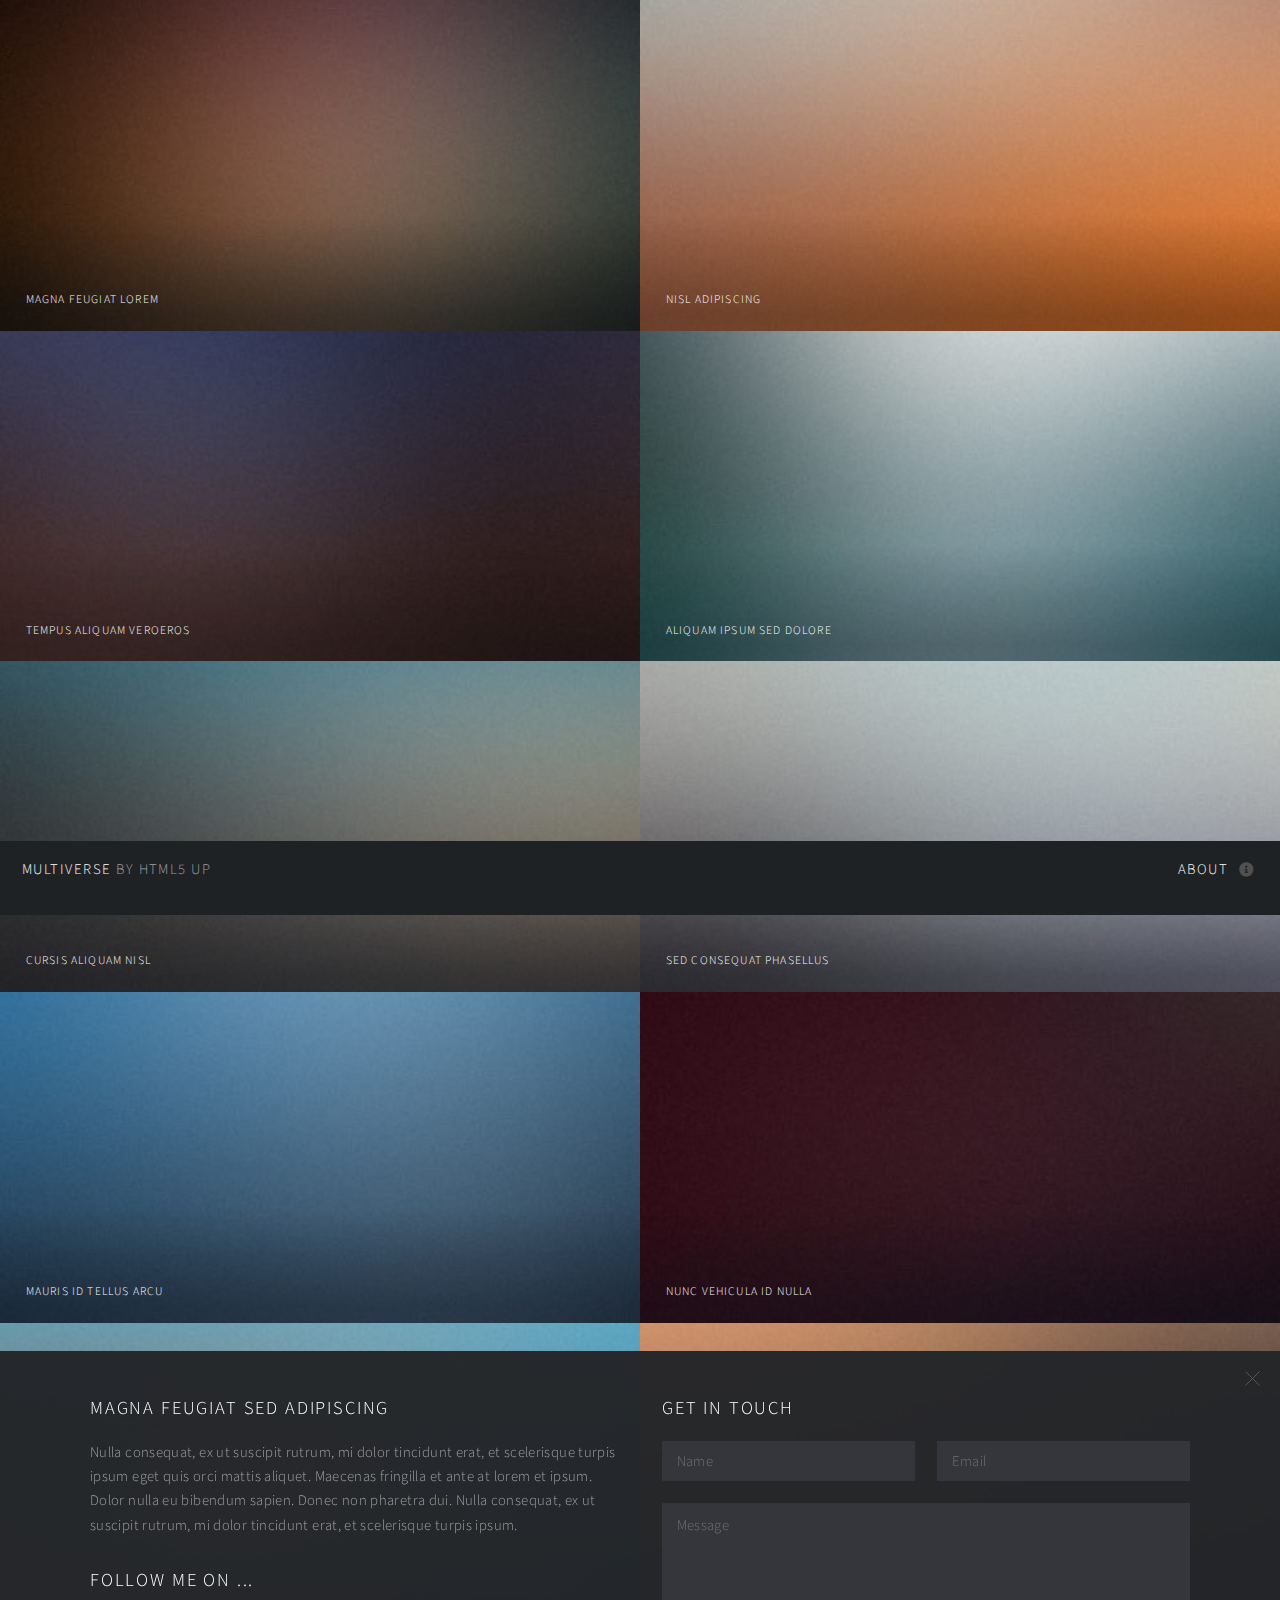
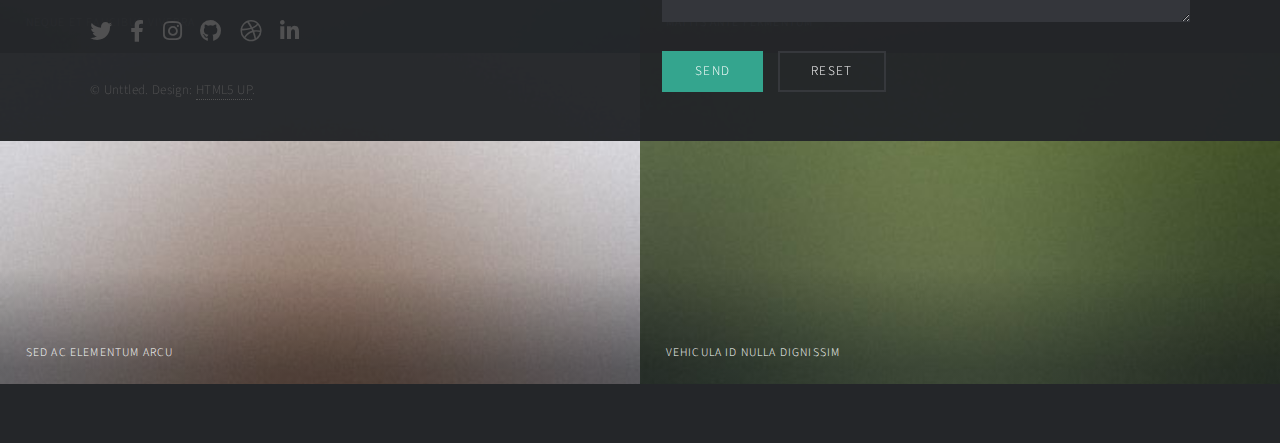
<file: multiverse/index.html>
<!DOCTYPE HTML>
<!--
	Multiverse by HTML5 UP
	html5up.net | @ajlkn
	Free for personal and commercial use under the CCA 3.0 license (html5up.net/license)
-->
<html>
	<head>
		<title>Multiverse by HTML5 UP</title>
		<meta charset="utf-8" />
		<meta name="viewport" content="width=device-width, initial-scale=1, user-scalable=no" />
		<link rel="stylesheet" href="assets/css/main.css" />
		<noscript><link rel="stylesheet" href="assets/css/noscript.css" /></noscript>
	</head>
	<body class="is-preload">

		<!-- Wrapper -->
			<div id="wrapper">

				<!-- Header -->
					<header id="header">
						<h1><a href="index.html"><strong>Multiverse</strong> by HTML5 UP</a></h1>
						<nav>
							<ul>
								<li><a href="#footer" class="icon solid fa-info-circle">About</a></li>
							</ul>
						</nav>
					</header>

				<!-- Main -->
					<div id="main">
						<article class="thumb">
							<a href="images/fulls/01.jpg" class="image"><img src="images/thumbs/01.jpg" alt="" /></a>
							<h2>Magna feugiat lorem</h2>
							<p>Nunc blandit nisi ligula magna sodales lectus elementum non. Integer id venenatis velit.</p>
						</article>
						<article class="thumb">
							<a href="images/fulls/02.jpg" class="image"><img src="images/thumbs/02.jpg" alt="" /></a>
							<h2>Nisl adipiscing</h2>
							<p>Nunc blandit nisi ligula magna sodales lectus elementum non. Integer id venenatis velit.</p>
						</article>
						<article class="thumb">
							<a href="images/fulls/03.jpg" class="image"><img src="images/thumbs/03.jpg" alt="" /></a>
							<h2>Tempus aliquam veroeros</h2>
							<p>Nunc blandit nisi ligula magna sodales lectus elementum non. Integer id venenatis velit.</p>
						</article>
						<article class="thumb">
							<a href="images/fulls/04.jpg" class="image"><img src="images/thumbs/04.jpg" alt="" /></a>
							<h2>Aliquam ipsum sed dolore</h2>
							<p>Nunc blandit nisi ligula magna sodales lectus elementum non. Integer id venenatis velit.</p>
						</article>
						<article class="thumb">
							<a href="images/fulls/05.jpg" class="image"><img src="images/thumbs/05.jpg" alt="" /></a>
							<h2>Cursis aliquam nisl</h2>
							<p>Nunc blandit nisi ligula magna sodales lectus elementum non. Integer id venenatis velit.</p>
						</article>
						<article class="thumb">
							<a href="images/fulls/06.jpg" class="image"><img src="images/thumbs/06.jpg" alt="" /></a>
							<h2>Sed consequat phasellus</h2>
							<p>Nunc blandit nisi ligula magna sodales lectus elementum non. Integer id venenatis velit.</p>
						</article>
						<article class="thumb">
							<a href="images/fulls/07.jpg" class="image"><img src="images/thumbs/07.jpg" alt="" /></a>
							<h2>Mauris id tellus arcu</h2>
							<p>Nunc blandit nisi ligula magna sodales lectus elementum non. Integer id venenatis velit.</p>
						</article>
						<article class="thumb">
							<a href="images/fulls/08.jpg" class="image"><img src="images/thumbs/08.jpg" alt="" /></a>
							<h2>Nunc vehicula id nulla</h2>
							<p>Nunc blandit nisi ligula magna sodales lectus elementum non. Integer id venenatis velit.</p>
						</article>
						<article class="thumb">
							<a href="images/fulls/09.jpg" class="image"><img src="images/thumbs/09.jpg" alt="" /></a>
							<h2>Neque et faucibus viverra</h2>
							<p>Nunc blandit nisi ligula magna sodales lectus elementum non. Integer id venenatis velit.</p>
						</article>
						<article class="thumb">
							<a href="images/fulls/10.jpg" class="image"><img src="images/thumbs/10.jpg" alt="" /></a>
							<h2>Mattis ante fermentum</h2>
							<p>Nunc blandit nisi ligula magna sodales lectus elementum non. Integer id venenatis velit.</p>
						</article>
						<article class="thumb">
							<a href="images/fulls/11.jpg" class="image"><img src="images/thumbs/11.jpg" alt="" /></a>
							<h2>Sed ac elementum arcu</h2>
							<p>Nunc blandit nisi ligula magna sodales lectus elementum non. Integer id venenatis velit.</p>
						</article>
						<article class="thumb">
							<a href="images/fulls/12.jpg" class="image"><img src="images/thumbs/12.jpg" alt="" /></a>
							<h2>Vehicula id nulla dignissim</h2>
							<p>Nunc blandit nisi ligula magna sodales lectus elementum non. Integer id venenatis velit.</p>
						</article>
					</div>

				<!-- Footer -->
					<footer id="footer" class="panel">
						<div class="inner split">
							<div>
								<section>
									<h2>Magna feugiat sed adipiscing</h2>
									<p>Nulla consequat, ex ut suscipit rutrum, mi dolor tincidunt erat, et scelerisque turpis ipsum eget quis orci mattis aliquet. Maecenas fringilla et ante at lorem et ipsum. Dolor nulla eu bibendum sapien. Donec non pharetra dui. Nulla consequat, ex ut suscipit rutrum, mi dolor tincidunt erat, et scelerisque turpis ipsum.</p>
								</section>
								<section>
									<h2>Follow me on ...</h2>
									<ul class="icons">
										<li><a href="#" class="icon brands fa-twitter"><span class="label">Twitter</span></a></li>
										<li><a href="#" class="icon brands fa-facebook-f"><span class="label">Facebook</span></a></li>
										<li><a href="#" class="icon brands fa-instagram"><span class="label">Instagram</span></a></li>
										<li><a href="#" class="icon brands fa-github"><span class="label">GitHub</span></a></li>
										<li><a href="#" class="icon brands fa-dribbble"><span class="label">Dribbble</span></a></li>
										<li><a href="#" class="icon brands fa-linkedin-in"><span class="label">LinkedIn</span></a></li>
									</ul>
								</section>
								<p class="copyright">
									&copy; Unttled. Design: <a href="http://html5up.net">HTML5 UP</a>.
								</p>
							</div>
							<div>
								<section>
									<h2>Get in touch</h2>
									<form method="post" action="#">
										<div class="fields">
											<div class="field half">
												<input type="text" name="name" id="name" placeholder="Name" />
											</div>
											<div class="field half">
												<input type="text" name="email" id="email" placeholder="Email" />
											</div>
											<div class="field">
												<textarea name="message" id="message" rows="4" placeholder="Message"></textarea>
											</div>
										</div>
										<ul class="actions">
											<li><input type="submit" value="Send" class="primary" /></li>
											<li><input type="reset" value="Reset" /></li>
										</ul>
									</form>
								</section>
							</div>
						</div>
					</footer>

			</div>

		<!-- Scripts -->
			<script src="assets/js/jquery.min.js"></script>
			<script src="assets/js/jquery.poptrox.min.js"></script>
			<script src="assets/js/browser.min.js"></script>
			<script src="assets/js/breakpoints.min.js"></script>
			<script src="assets/js/util.js"></script>
			<script src="assets/js/main.js"></script>

	</body>
</html>
</file>
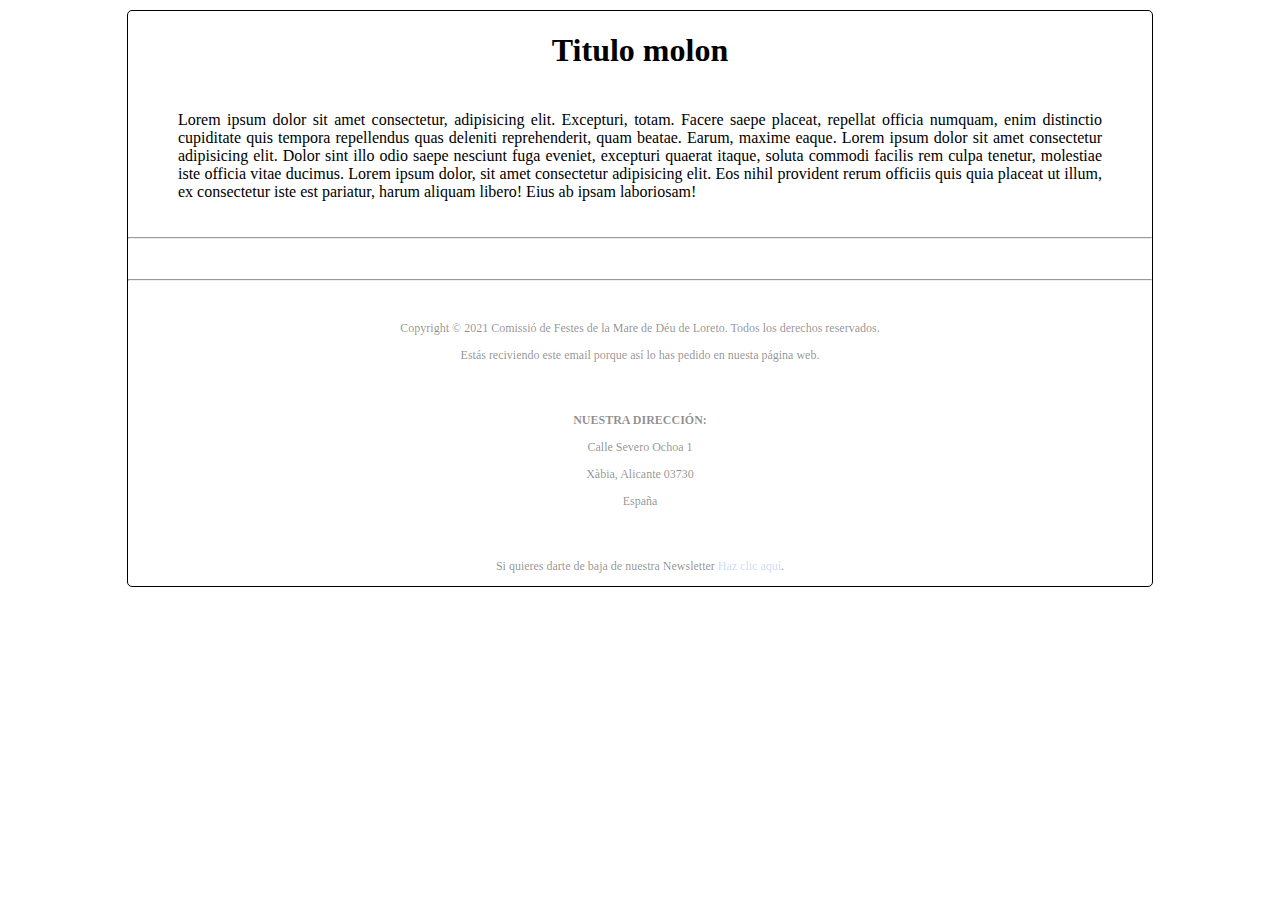
<file: template-email/welcome.html>
<!DOCTYPE html>
<html lang="en">
<head>
    <meta charset="UTF-8">
    <meta http-equiv="X-UA-Compatible" content="IE=edge">
    <meta name="viewport" content="width=device-width, initial-scale=1.0">

    <title>Document</title>

    <link rel="stylesheet" href="https://pro.fontawesome.com/releases/v5.10.0/css/all.css" integrity="sha384-AYmEC3Yw5cVb3ZcuHtOA93w35dYTsvhLPVnYs9eStHfGJvOvKxVfELGroGkvsg+p" crossorigin="anonymous"/>

    <style>
        body {
            border: 1px solid #000;
            border-radius: 5px;
            margin: 10px auto;
            max-width: 1024px;
        }
        .logo {
            
        }
        h1 {
            text-align: center;
        }
        h1~p {
            text-align: justify;
            padding: 20px 50px;
        }
        .enlaces {
            text-align: center;
            margin: 20px 0;
        }
        .enlaces nav {
            display: flex;
            justify-content: center;
        }
        .enlaces a {
            margin: 0 20px;
            font-size: 45px;
        }
        .link-face {
            color: #0568bf;
        }
        .link-insta {
            color: #6f0bc2
        }
        .link-web {
            color: #40a522;
        }
        hr {
            color: rgba(0, 0, 0, 0.3);
        }
        footer {
            font-size: 12px;
            padding: 20px 0 0;
            text-align: center;
            color: rgba(0, 0, 0, 0.45);
        }
        .direccion {
            margin: 50px 0;
        }
        .direccion p:first-of-type {
            text-transform: uppercase;
            font-weight: 600;
        }
        footer a {
            color: #0568bf3d;
            text-decoration: none;
        }
        footer a:hover {
            color: #0568bf;
        }
    </style>
</head>
<body>
    <div class="logo"></div>
    <h1>Titulo molon</h1>
    <p>Lorem ipsum dolor sit amet consectetur, adipisicing elit. Excepturi, totam. Facere saepe placeat, repellat officia numquam, enim distinctio cupiditate quis tempora repellendus quas deleniti reprehenderit, quam beatae. Earum, maxime eaque. Lorem ipsum dolor sit amet consectetur adipisicing elit. Dolor sint illo odio saepe nesciunt fuga eveniet, excepturi quaerat itaque, soluta commodi facilis rem culpa tenetur, molestiae iste officia vitae ducimus. Lorem ipsum dolor, sit amet consectetur adipisicing elit. Eos nihil provident rerum officiis quis quia placeat ut illum, ex consectetur iste est pariatur, harum aliquam libero! Eius ab ipsam laboriosam!</p>
    <hr>
    <div class="enlaces">
        <nav>
            <a href="#" class="link-face"><i class="fab fa-facebook"></i></a>
            <a href="#" class="link-insta"><i class="fab fa-instagram"></i></a>
            <a href="#" class="link-web"><i class="fas fa-link"></i></a>
        </nav>
    </div>
    <hr>
    <footer>
        <p>Copyright &copy; 2021 Comissió de Festes de la Mare de Déu de Loreto. Todos los derechos reservados.</p>
        <p>Estás reciviendo este email porque así lo has pedido en nuesta página web.</p>

        <div class="direccion">
            <p>Nuestra dirección:</p>
            <p>Calle Severo Ochoa 1</p>
            <p>Xàbia, Alicante 03730</p>
            <p>España</p>
        </div>

        <p>Si quieres darte de baja de nuestra Newsletter <a href="https://gmail.us6.list-manage.com/unsubscribe/post" target="_blank" rel="noopener noreferrer">Haz clic aquí</a>.</p>

    </footer>
</body>
</html>
</file>
<file: multiverse/assets/css/noscript.css>
/*
	Multiverse by HTML5 UP
	html5up.net | @ajlkn
	Free for personal and commercial use under the CCA 3.0 license (html5up.net/license)
*/

/* Wrapper */

	body.is-preload #wrapper:before {
		display: none;
	}

/* Main */

	body.is-preload #main .thumb {
		pointer-events: auto;
		opacity: 1;
	}

/* Header */

	body.is-preload #header {
		-moz-transform: none;
		-webkit-transform: none;
		-ms-transform: none;
		transform: none;
	}
</file>
<file: multiverse/assets/css/main.css>
@import url(fontawesome-all.min.css);
@import url("https://fonts.googleapis.com/css?family=Source+Sans+Pro:300,300italic,400,400italic");

/*
	Multiverse by HTML5 UP
	html5up.net | @ajlkn
	Free for personal and commercial use under the CCA 3.0 license (html5up.net/license)
*/

@-moz-keyframes spinner {
	0% {
		-moz-transform: rotate(0deg);
		-webkit-transform: rotate(0deg);
		-ms-transform: rotate(0deg);
		transform: rotate(0deg);
	}

	100% {
		-moz-transform: rotate(359deg);
		-webkit-transform: rotate(359deg);
		-ms-transform: rotate(359deg);
		transform: rotate(359deg);
	}
}

@-webkit-keyframes spinner {
	0% {
		-moz-transform: rotate(0deg);
		-webkit-transform: rotate(0deg);
		-ms-transform: rotate(0deg);
		transform: rotate(0deg);
	}

	100% {
		-moz-transform: rotate(359deg);
		-webkit-transform: rotate(359deg);
		-ms-transform: rotate(359deg);
		transform: rotate(359deg);
	}
}

@-ms-keyframes spinner {
	0% {
		-moz-transform: rotate(0deg);
		-webkit-transform: rotate(0deg);
		-ms-transform: rotate(0deg);
		transform: rotate(0deg);
	}

	100% {
		-moz-transform: rotate(359deg);
		-webkit-transform: rotate(359deg);
		-ms-transform: rotate(359deg);
		transform: rotate(359deg);
	}
}

@keyframes spinner {
	0% {
		-moz-transform: rotate(0deg);
		-webkit-transform: rotate(0deg);
		-ms-transform: rotate(0deg);
		transform: rotate(0deg);
	}

	100% {
		-moz-transform: rotate(359deg);
		-webkit-transform: rotate(359deg);
		-ms-transform: rotate(359deg);
		transform: rotate(359deg);
	}
}

html, body, div, span, applet, object,
iframe, h1, h2, h3, h4, h5, h6, p, blockquote,
pre, a, abbr, acronym, address, big, cite,
code, del, dfn, em, img, ins, kbd, q, s, samp,
small, strike, strong, sub, sup, tt, var, b,
u, i, center, dl, dt, dd, ol, ul, li, fieldset,
form, label, legend, table, caption, tbody,
tfoot, thead, tr, th, td, article, aside,
canvas, details, embed, figure, figcaption,
footer, header, hgroup, menu, nav, output, ruby,
section, summary, time, mark, audio, video {
	margin: 0;
	padding: 0;
	border: 0;
	font-size: 100%;
	font: inherit;
	vertical-align: baseline;}

article, aside, details, figcaption, figure,
footer, header, hgroup, menu, nav, section {
	display: block;}

body {
	line-height: 1;
}

ol, ul {
	list-style: none;
}

blockquote, q {
	quotes: none;
}

	blockquote:before, blockquote:after, q:before, q:after {
		content: '';
		content: none;
	}

table {
	border-collapse: collapse;
	border-spacing: 0;
}

body {
	-webkit-text-size-adjust: none;
}

mark {
	background-color: transparent;
	color: inherit;
}

input::-moz-focus-inner {
	border: 0;
	padding: 0;
}

input, select, textarea {
	-moz-appearance: none;
	-webkit-appearance: none;
	-ms-appearance: none;
	appearance: none;
}

/* Basic */

	@-ms-viewport {
		width: device-width;
	}

	body {
		-ms-overflow-style: scrollbar;
	}

	@media screen and (max-width: 480px) {

		html, body {
			min-width: 320px;
		}

	}

	html {
		box-sizing: border-box;
	}

	*, *:before, *:after {
		box-sizing: inherit;
	}

	body {
		background: #242629;
	}

		body.is-preload *, body.is-preload *:before, body.is-preload *:after {
			-moz-animation: none !important;
			-webkit-animation: none !important;
			-ms-animation: none !important;
			animation: none !important;
			-moz-transition: none !important;
			-webkit-transition: none !important;
			-ms-transition: none !important;
			transition: none !important;
		}

		body.is-resizing *, body.is-resizing *:before, body.is-resizing *:after {
			-moz-animation: none !important;
			-webkit-animation: none !important;
			-ms-animation: none !important;
			animation: none !important;
			-moz-transition: none !important;
			-webkit-transition: none !important;
			-ms-transition: none !important;
			transition: none !important;
		}

/* Type */

	body, input, select, textarea {
		color: #a0a0a1;
		font-family: "Source Sans Pro", Helvetica, sans-serif;
		font-size: 15pt;
		font-weight: 300;
		letter-spacing: 0.025em;
		line-height: 1.65;
	}

		@media screen and (max-width: 1680px) {

			body, input, select, textarea {
				font-size: 11pt;
			}

		}

	a {
		-moz-transition: color 0.2s ease-in-out, border-bottom-color 0.2s ease-in-out;
		-webkit-transition: color 0.2s ease-in-out, border-bottom-color 0.2s ease-in-out;
		-ms-transition: color 0.2s ease-in-out, border-bottom-color 0.2s ease-in-out;
		transition: color 0.2s ease-in-out, border-bottom-color 0.2s ease-in-out;
		border-bottom: dotted 1px;
		color: #34a58e;
		text-decoration: none;
	}

		a:hover {
			border-bottom-color: transparent;
			color: #34a58e !important;
		}

	strong, b {
		color: #ffffff;
		font-weight: 300;
	}

	em, i {
		font-style: italic;
	}

	p {
		margin: 0 0 2em 0;
	}

	h1, h2, h3, h4, h5, h6 {
		color: #ffffff;
		font-weight: 300;
		letter-spacing: 0.1em;
		line-height: 1.5;
		margin: 0 0 1em 0;
		text-transform: uppercase;
	}

		h1 a, h2 a, h3 a, h4 a, h5 a, h6 a {
			color: inherit;
			text-decoration: none;
		}

	h1 {
		font-size: 2em;
	}

	h2 {
		font-size: 1.25em;
	}

	h3 {
		font-size: 1.1em;
	}

	h4 {
		font-size: 1em;
	}

	h5 {
		font-size: 0.9em;
	}

	h6 {
		font-size: 0.7em;
	}

	@media screen and (max-width: 736px) {

		h2 {
			font-size: 1em;
		}

		h3 {
			font-size: 0.9em;
		}

		h4 {
			font-size: 0.8em;
		}

		h5 {
			font-size: 0.7em;
		}

		h6 {
			font-size: 0.7em;
		}

	}

	sub {
		font-size: 0.8em;
		position: relative;
		top: 0.5em;
	}

	sup {
		font-size: 0.8em;
		position: relative;
		top: -0.5em;
	}

	blockquote {
		border-left: 4px #36383c;
		font-style: italic;
		margin: 0 0 2em 0;
		padding: 0.5em 0 0.5em 2em;
	}

	code {
		background: #34363b;
		border: solid 1px #36383c;
		font-family: "Courier New", monospace;
		font-size: 0.9em;
		margin: 0 0.25em;
		padding: 0.25em 0.65em;
	}

	pre {
		-webkit-overflow-scrolling: touch;
		font-family: "Courier New", monospace;
		font-size: 0.9em;
		margin: 0 0 2em 0;
	}

		pre code {
			display: block;
			line-height: 1.75;
			padding: 1em 1.5em;
			overflow-x: auto;
		}

	hr {
		border: 0;
		border-bottom: solid 1px #36383c;
		margin: 2em 0;
	}

		hr.major {
			margin: 3em 0;
		}

	.align-left {
		text-align: left;
	}

	.align-center {
		text-align: center;
	}

	.align-right {
		text-align: right;
	}

/* Button */

	input[type="submit"],
	input[type="reset"],
	input[type="button"],
	button,
	.button {
		-moz-appearance: none;
		-webkit-appearance: none;
		-ms-appearance: none;
		appearance: none;
		-moz-transition: background-color 0.2s ease-in-out, box-shadow 0.2s ease-in-out, color 0.2s ease-in-out;
		-webkit-transition: background-color 0.2s ease-in-out, box-shadow 0.2s ease-in-out, color 0.2s ease-in-out;
		-ms-transition: background-color 0.2s ease-in-out, box-shadow 0.2s ease-in-out, color 0.2s ease-in-out;
		transition: background-color 0.2s ease-in-out, box-shadow 0.2s ease-in-out, color 0.2s ease-in-out;
		background-color: transparent;
		border: 0;
		border-radius: 0;
		box-shadow: inset 0 0 0 2px #36383c;
		color: #ffffff !important;
		cursor: pointer;
		display: inline-block;
		font-size: 0.9em;
		font-weight: 300;
		height: 3.05556em;
		letter-spacing: 0.1em;
		line-height: 3.05556em;
		padding: 0 2.5em;
		text-align: center;
		text-decoration: none;
		text-transform: uppercase;
		white-space: nowrap;
	}

		input[type="submit"]:hover,
		input[type="reset"]:hover,
		input[type="button"]:hover,
		button:hover,
		.button:hover {
			box-shadow: inset 0 0 0 2px #34a58e;
			color: #34a58e !important;
		}

			input[type="submit"]:hover:active,
			input[type="reset"]:hover:active,
			input[type="button"]:hover:active,
			button:hover:active,
			.button:hover:active {
				background-color: rgba(52, 165, 142, 0.15);
				color: #34a58e !important;
			}

		input[type="submit"].icon,
		input[type="reset"].icon,
		input[type="button"].icon,
		button.icon,
		.button.icon {
			padding-left: 1.35em;
		}

			input[type="submit"].icon:before,
			input[type="reset"].icon:before,
			input[type="button"].icon:before,
			button.icon:before,
			.button.icon:before {
				margin-right: 0.5em;
			}

		input[type="submit"].fit,
		input[type="reset"].fit,
		input[type="button"].fit,
		button.fit,
		.button.fit {
			width: 100%;
		}

		input[type="submit"].small,
		input[type="reset"].small,
		input[type="button"].small,
		button.small,
		.button.small {
			font-size: 0.8em;
		}

		input[type="submit"].large,
		input[type="reset"].large,
		input[type="button"].large,
		button.large,
		.button.large {
			font-size: 1.35em;
		}

		input[type="submit"].primary,
		input[type="reset"].primary,
		input[type="button"].primary,
		button.primary,
		.button.primary {
			background-color: #34a58e;
			box-shadow: none;
		}

			input[type="submit"].primary:hover,
			input[type="reset"].primary:hover,
			input[type="button"].primary:hover,
			button.primary:hover,
			.button.primary:hover {
				background-color: #47c5ab;
				color: #ffffff !important;
			}

				input[type="submit"].primary:hover:active,
				input[type="reset"].primary:hover:active,
				input[type="button"].primary:hover:active,
				button.primary:hover:active,
				.button.primary:hover:active {
					background-color: #287e6d;
				}

		input[type="submit"].disabled, input[type="submit"]:disabled,
		input[type="reset"].disabled,
		input[type="reset"]:disabled,
		input[type="button"].disabled,
		input[type="button"]:disabled,
		button.disabled,
		button:disabled,
		.button.disabled,
		.button:disabled {
			pointer-events: none;
			opacity: 0.35;
		}

/* Form */

	form {
		margin: 0 0 2em 0;
	}

		form > :last-child {
			margin-bottom: 0;
		}

		form > .fields {
			display: -moz-flex;
			display: -webkit-flex;
			display: -ms-flex;
			display: flex;
			-moz-flex-wrap: wrap;
			-webkit-flex-wrap: wrap;
			-ms-flex-wrap: wrap;
			flex-wrap: wrap;
			width: calc(100% + 3em);
			margin: -1.5em 0 2em -1.5em;
		}

			form > .fields > .field {
				-moz-flex-grow: 0;
				-webkit-flex-grow: 0;
				-ms-flex-grow: 0;
				flex-grow: 0;
				-moz-flex-shrink: 0;
				-webkit-flex-shrink: 0;
				-ms-flex-shrink: 0;
				flex-shrink: 0;
				padding: 1.5em 0 0 1.5em;
				width: calc(100% - 1.5em);
			}

				form > .fields > .field.half {
					width: calc(50% - 0.75em);
				}

				form > .fields > .field.third {
					width: calc(100%/3 - 0.5em);
				}

				form > .fields > .field.quarter {
					width: calc(25% - 0.375em);
				}

		@media screen and (max-width: 736px) {

			form > .fields {
				width: calc(100% + 3em);
				margin: -1.5em 0 2em -1.5em;
			}

				form > .fields > .field {
					padding: 1.5em 0 0 1.5em;
					width: calc(100% - 1.5em);
				}

					form > .fields > .field.half {
						width: calc(100% - 1.5em);
					}

					form > .fields > .field.third {
						width: calc(100% - 1.5em);
					}

					form > .fields > .field.quarter {
						width: calc(100% - 1.5em);
					}

		}

	label {
		color: #ffffff;
		display: block;
		font-size: 0.9em;
		font-weight: 300;
		margin: 0 0 1em 0;
	}

	input[type="text"],
	input[type="password"],
	input[type="email"],
	input[type="tel"],
	input[type="search"],
	input[type="url"],
	select,
	textarea {
		-moz-appearance: none;
		-webkit-appearance: none;
		-ms-appearance: none;
		appearance: none;
		background: #34363b;
		border: 0;
		border-radius: 0;
		color: #a0a0a1;
		display: block;
		outline: 0;
		padding: 0 1em;
		text-decoration: none;
		width: 100%;
	}

		input[type="text"]:invalid,
		input[type="password"]:invalid,
		input[type="email"]:invalid,
		input[type="tel"]:invalid,
		input[type="search"]:invalid,
		input[type="url"]:invalid,
		select:invalid,
		textarea:invalid {
			box-shadow: none;
		}

		input[type="text"]:focus,
		input[type="password"]:focus,
		input[type="email"]:focus,
		input[type="tel"]:focus,
		input[type="search"]:focus,
		input[type="url"]:focus,
		select:focus,
		textarea:focus {
			box-shadow: inset 0 0 0 2px #34a58e;
		}

	select {
		background-image: url("data:image/svg+xml;charset=utf8,%3Csvg xmlns='http://www.w3.org/2000/svg' width='40' height='40' preserveAspectRatio='none' viewBox='0 0 40 40'%3E%3Cpath d='M9.4,12.3l10.4,10.4l10.4-10.4c0.2-0.2,0.5-0.4,0.9-0.4c0.3,0,0.6,0.1,0.9,0.4l3.3,3.3c0.2,0.2,0.4,0.5,0.4,0.9 c0,0.4-0.1,0.6-0.4,0.9L20.7,31.9c-0.2,0.2-0.5,0.4-0.9,0.4c-0.3,0-0.6-0.1-0.9-0.4L4.3,17.3c-0.2-0.2-0.4-0.5-0.4-0.9 c0-0.4,0.1-0.6,0.4-0.9l3.3-3.3c0.2-0.2,0.5-0.4,0.9-0.4S9.1,12.1,9.4,12.3z' fill='%2336383c' /%3E%3C/svg%3E");
		background-size: 1.25rem;
		background-repeat: no-repeat;
		background-position: calc(100% - 1rem) center;
		height: 2.75em;
		padding-right: 2.75em;
		text-overflow: ellipsis;
	}

		select option {
			color: #ffffff;
			background: #242629;
		}

		select:focus::-ms-value {
			background-color: transparent;
		}

		select::-ms-expand {
			display: none;
		}

	input[type="text"],
	input[type="password"],
	input[type="email"],
	input[type="tel"],
	input[type="search"],
	input[type="url"],
	select {
		height: 2.75em;
	}

	textarea {
		padding: 0.75em 1em;
	}

	input[type="checkbox"],
	input[type="radio"] {
		-moz-appearance: none;
		-webkit-appearance: none;
		-ms-appearance: none;
		appearance: none;
		display: block;
		float: left;
		margin-right: -2em;
		opacity: 0;
		width: 1em;
		z-index: -1;
	}

		input[type="checkbox"] + label,
		input[type="radio"] + label {
			text-decoration: none;
			color: #a0a0a1;
			cursor: pointer;
			display: inline-block;
			font-size: 1em;
			font-weight: 300;
			padding-left: 2.4em;
			padding-right: 0.75em;
			position: relative;
		}

			input[type="checkbox"] + label:before,
			input[type="radio"] + label:before {
				-moz-osx-font-smoothing: grayscale;
				-webkit-font-smoothing: antialiased;
				display: inline-block;
				font-style: normal;
				font-variant: normal;
				text-rendering: auto;
				line-height: 1;
				text-transform: none !important;
				font-family: 'Font Awesome 5 Free';
				font-weight: 900;
			}

			input[type="checkbox"] + label:before,
			input[type="radio"] + label:before {
				background: #34363b;
				content: '';
				display: inline-block;
				font-size: 0.8em;
				height: 2.0625em;
				left: 0;
				line-height: 2.0625em;
				position: absolute;
				text-align: center;
				top: 0;
				width: 2.0625em;
			}

		input[type="checkbox"]:checked + label:before,
		input[type="radio"]:checked + label:before {
			background: #34a58e;
			border-color: #34a58e;
			color: #ffffff;
			content: '\f00c';
		}

		input[type="checkbox"]:focus + label:before,
		input[type="radio"]:focus + label:before {
			box-shadow: 0 0 0 2px #34a58e;
		}

	input[type="radio"] + label:before {
		border-radius: 100%;
	}

	::-webkit-input-placeholder {
		color: #707071 !important;
		opacity: 1.0;
	}

	:-moz-placeholder {
		color: #707071 !important;
		opacity: 1.0;
	}

	::-moz-placeholder {
		color: #707071 !important;
		opacity: 1.0;
	}

	:-ms-input-placeholder {
		color: #707071 !important;
		opacity: 1.0;
	}

/* Icon */

	.icon {
		text-decoration: none;
		border-bottom: none;
		position: relative;
	}

		.icon:before {
			-moz-osx-font-smoothing: grayscale;
			-webkit-font-smoothing: antialiased;
			display: inline-block;
			font-style: normal;
			font-variant: normal;
			text-rendering: auto;
			line-height: 1;
			text-transform: none !important;
			font-family: 'Font Awesome 5 Free';
			font-weight: 400;
		}

		.icon > .label {
			display: none;
		}

		.icon:before {
			line-height: inherit;
		}

		.icon.solid:before {
			font-weight: 900;
		}

		.icon.brands:before {
			font-family: 'Font Awesome 5 Brands';
		}

/* List */

	ol {
		list-style: decimal;
		margin: 0 0 2em 0;
		padding-left: 1.25em;
	}

		ol li {
			padding-left: 0.25em;
		}

	ul {
		list-style: disc;
		margin: 0 0 2em 0;
		padding-left: 1em;
	}

		ul li {
			padding-left: 0.5em;
		}

		ul.alt {
			list-style: none;
			padding-left: 0;
		}

			ul.alt li {
				border-top: solid 1px #36383c;
				padding: 0.5em 0;
			}

				ul.alt li:first-child {
					border-top: 0;
					padding-top: 0;
				}

	dl {
		margin: 0 0 2em 0;
	}

		dl dt {
			display: block;
			font-weight: 300;
			margin: 0 0 1em 0;
		}

		dl dd {
			margin-left: 2em;
		}

/* Actions */

	ul.actions {
		display: -moz-flex;
		display: -webkit-flex;
		display: -ms-flex;
		display: flex;
		cursor: default;
		list-style: none;
		margin-left: -1em;
		padding-left: 0;
	}

		ul.actions li {
			padding: 0 0 0 1em;
			vertical-align: middle;
		}

		ul.actions.special {
			-moz-justify-content: center;
			-webkit-justify-content: center;
			-ms-justify-content: center;
			justify-content: center;
			width: 100%;
			margin-left: 0;
		}

			ul.actions.special li:first-child {
				padding-left: 0;
			}

		ul.actions.stacked {
			-moz-flex-direction: column;
			-webkit-flex-direction: column;
			-ms-flex-direction: column;
			flex-direction: column;
			margin-left: 0;
		}

			ul.actions.stacked li {
				padding: 1.3em 0 0 0;
			}

				ul.actions.stacked li:first-child {
					padding-top: 0;
				}

		ul.actions.fit {
			width: calc(100% + 1em);
		}

			ul.actions.fit li {
				-moz-flex-grow: 1;
				-webkit-flex-grow: 1;
				-ms-flex-grow: 1;
				flex-grow: 1;
				-moz-flex-shrink: 1;
				-webkit-flex-shrink: 1;
				-ms-flex-shrink: 1;
				flex-shrink: 1;
				width: 100%;
			}

				ul.actions.fit li > * {
					width: 100%;
				}

			ul.actions.fit.stacked {
				width: 100%;
			}

		@media screen and (max-width: 480px) {

			ul.actions:not(.fixed) {
				-moz-flex-direction: column;
				-webkit-flex-direction: column;
				-ms-flex-direction: column;
				flex-direction: column;
				margin-left: 0;
				width: 100% !important;
			}

				ul.actions:not(.fixed) li {
					-moz-flex-grow: 1;
					-webkit-flex-grow: 1;
					-ms-flex-grow: 1;
					flex-grow: 1;
					-moz-flex-shrink: 1;
					-webkit-flex-shrink: 1;
					-ms-flex-shrink: 1;
					flex-shrink: 1;
					padding: 1em 0 0 0;
					text-align: center;
					width: 100%;
				}

					ul.actions:not(.fixed) li > * {
						width: 100%;
					}

					ul.actions:not(.fixed) li:first-child {
						padding-top: 0;
					}

					ul.actions:not(.fixed) li input[type="submit"],
					ul.actions:not(.fixed) li input[type="reset"],
					ul.actions:not(.fixed) li input[type="button"],
					ul.actions:not(.fixed) li button,
					ul.actions:not(.fixed) li .button {
						width: 100%;
					}

						ul.actions:not(.fixed) li input[type="submit"].icon:before,
						ul.actions:not(.fixed) li input[type="reset"].icon:before,
						ul.actions:not(.fixed) li input[type="button"].icon:before,
						ul.actions:not(.fixed) li button.icon:before,
						ul.actions:not(.fixed) li .button.icon:before {
							margin-left: -0.5rem;
						}

		}

/* Icons */

	ul.icons {
		cursor: default;
		list-style: none;
		padding-left: 0;
	}

		ul.icons li {
			display: inline-block;
			padding: 0 1em 0 0;
		}

			ul.icons li:last-child {
				padding-right: 0;
			}

			ul.icons li .icon {
				color: #505051;
			}

				ul.icons li .icon:before {
					font-size: 1.5em;
				}

/* Table */

	.table-wrapper {
		-webkit-overflow-scrolling: touch;
		overflow-x: auto;
	}

	table {
		margin: 0 0 2em 0;
		width: 100%;
	}

		table tbody tr {
			border: solid 1px #36383c;
			border-left: 0;
			border-right: 0;
		}

			table tbody tr:nth-child(2n + 1) {
				background-color: #34363b;
			}

		table td {
			padding: 0.75em 0.75em;
		}

		table th {
			color: #ffffff;
			font-size: 0.9em;
			font-weight: 300;
			padding: 0 0.75em 0.75em 0.75em;
			text-align: left;
		}

		table thead {
			border-bottom: solid 2px #36383c;
		}

		table tfoot {
			border-top: solid 2px #36383c;
		}

		table.alt {
			border-collapse: separate;
		}

			table.alt tbody tr td {
				border: solid 1px #36383c;
				border-left-width: 0;
				border-top-width: 0;
			}

				table.alt tbody tr td:first-child {
					border-left-width: 1px;
				}

			table.alt tbody tr:first-child td {
				border-top-width: 1px;
			}

			table.alt thead {
				border-bottom: 0;
			}

			table.alt tfoot {
				border-top: 0;
			}

/* Panel */

	.panel {
		padding: 4em 4em 2em 4em ;
		-moz-transform: translateY(100vh);
		-webkit-transform: translateY(100vh);
		-ms-transform: translateY(100vh);
		transform: translateY(100vh);
		-moz-transition: -moz-transform 0.5s ease;
		-webkit-transition: -webkit-transform 0.5s ease;
		-ms-transition: -ms-transform 0.5s ease;
		transition: transform 0.5s ease;
		-webkit-overflow-scrolling: touch;
		background: rgba(36, 38, 41, 0.975);
		bottom: 4em;
		left: 0;
		max-height: calc(80vh - 4em);
		overflow-y: auto;
		position: fixed;
		width: 100%;
		z-index: 10001;
	}

		.panel.active {
			-moz-transform: translateY(1px);
			-webkit-transform: translateY(1px);
			-ms-transform: translateY(1px);
			transform: translateY(1px);
		}

		.panel > .inner {
			margin: 0 auto;
			max-width: 100%;
			width: 75em;
		}

			.panel > .inner.split {
				display: -moz-flex;
				display: -webkit-flex;
				display: -ms-flex;
				display: flex;
			}

				.panel > .inner.split > div {
					margin-left: 4em;
					width: 50%;
				}

				.panel > .inner.split > :first-child {
					margin-left: 0;
				}

		.panel > .closer {
			-moz-transition: opacity 0.2s ease-in-out;
			-webkit-transition: opacity 0.2s ease-in-out;
			-ms-transition: opacity 0.2s ease-in-out;
			transition: opacity 0.2s ease-in-out;
			background-image: url("images/close.svg");
			background-position: center;
			background-repeat: no-repeat;
			background-size: 3em;
			cursor: pointer;
			height: 5em;
			opacity: 0.25;
			position: absolute;
			right: 0;
			top: 0;
			width: 5em;
			z-index: 2;
		}

			.panel > .closer:hover {
				opacity: 1.0;
			}

		@media screen and (max-width: 1280px) {

			.panel {
				padding: 3em 3em 1em 3em ;
			}

				.panel > .inner.split > div {
					margin-left: 3em;
				}

				.panel > .closer {
					background-size: 2.5em;
					background-position: 75% 25%;
				}

		}

		@media screen and (max-width: 980px) {

			.panel > .inner.split {
				-moz-flex-direction: column;
				-webkit-flex-direction: column;
				-ms-flex-direction: column;
				flex-direction: column;
			}

				.panel > .inner.split > div {
					margin-left: 0;
					width: 100%;
				}

		}

		@media screen and (max-width: 736px) {

			.panel {
				-moz-transform: translateY(-100vh);
				-webkit-transform: translateY(-100vh);
				-ms-transform: translateY(-100vh);
				transform: translateY(-100vh);
				padding: 4em 2em 2em 2em ;
				bottom: auto;
				top: calc(4em - 1px);
			}

				.panel.active {
					-moz-transform: translateY(0);
					-webkit-transform: translateY(0);
					-ms-transform: translateY(0);
					transform: translateY(0);
				}

		}

/* Poptrox Popup */

	.poptrox-overlay {
		-webkit-tap-highlight-color: rgba(255, 255, 255, 0);
	}

	.poptrox-popup {
		background: rgba(31, 34, 36, 0.925);
		box-shadow: 0 1em 3em 0.5em rgba(0, 0, 0, 0.25);
		cursor: default;
	}

		.poptrox-popup:before {
			-moz-transition: opacity 0.2s ease-in-out;
			-webkit-transition: opacity 0.2s ease-in-out;
			-ms-transition: opacity 0.2s ease-in-out;
			transition: opacity 0.2s ease-in-out;
			background-image: -moz-linear-gradient(to left, rgba(31,34,36,0.35), rgba(31,34,36,0) 10em, rgba(31,34,36,0)), -moz-linear-gradient(to right, rgba(31,34,36,0.35), rgba(31,34,36,0) 10em, rgba(31,34,36,0));
			background-image: -webkit-linear-gradient(to left, rgba(31,34,36,0.35), rgba(31,34,36,0) 10em, rgba(31,34,36,0)), -webkit-linear-gradient(to right, rgba(31,34,36,0.35), rgba(31,34,36,0) 10em, rgba(31,34,36,0));
			background-image: -ms-linear-gradient(to left, rgba(31,34,36,0.35), rgba(31,34,36,0) 10em, rgba(31,34,36,0)), -ms-linear-gradient(to right, rgba(31,34,36,0.35), rgba(31,34,36,0) 10em, rgba(31,34,36,0));
			background-image: linear-gradient(to left, rgba(31,34,36,0.35), rgba(31,34,36,0) 10em, rgba(31,34,36,0)), linear-gradient(to right, rgba(31,34,36,0.35), rgba(31,34,36,0) 10em, rgba(31,34,36,0));
			content: '';
			display: block;
			height: 100%;
			left: 0;
			position: absolute;
			top: 0;
			width: 100%;
			z-index: 1;
			opacity: 1;
		}

		.poptrox-popup .closer {
			-moz-transition: opacity 0.2s ease-in-out;
			-webkit-transition: opacity 0.2s ease-in-out;
			-ms-transition: opacity 0.2s ease-in-out;
			transition: opacity 0.2s ease-in-out;
			background-image: url("images/close.svg");
			background-position: center;
			background-repeat: no-repeat;
			background-size: 3em;
			height: 5em;
			opacity: 0;
			position: absolute;
			right: 0;
			top: 0;
			width: 5em;
			z-index: 2;
		}

		.poptrox-popup .nav-previous,
		.poptrox-popup .nav-next {
			-moz-transition: opacity 0.2s ease-in-out;
			-webkit-transition: opacity 0.2s ease-in-out;
			-ms-transition: opacity 0.2s ease-in-out;
			transition: opacity 0.2s ease-in-out;
			background-image: url("images/arrow.svg");
			background-position: center;
			background-repeat: no-repeat;
			background-size: 5em;
			cursor: pointer;
			height: 8em;
			margin-top: -4em;
			opacity: 0;
			position: absolute;
			top: 50%;
			width: 6em;
			z-index: 2;
		}

		.poptrox-popup .nav-previous {
			-moz-transform: scaleX(-1);
			-webkit-transform: scaleX(-1);
			-ms-transform: scaleX(-1);
			transform: scaleX(-1);
			left: 0;
		}

		.poptrox-popup .nav-next {
			right: 0;
		}

		.poptrox-popup .caption {
			padding: 2em 2em 0.1em 2em ;
			background-image: -moz-linear-gradient(to top, rgba(16,16,16,0.45) 25%, rgba(16,16,16,0) 100%);
			background-image: -webkit-linear-gradient(to top, rgba(16,16,16,0.45) 25%, rgba(16,16,16,0) 100%);
			background-image: -ms-linear-gradient(to top, rgba(16,16,16,0.45) 25%, rgba(16,16,16,0) 100%);
			background-image: linear-gradient(to top, rgba(16,16,16,0.45) 25%, rgba(16,16,16,0) 100%);
			bottom: 0;
			cursor: default;
			left: 0;
			position: absolute;
			text-align: left;
			width: 100%;
			z-index: 2;
		}

			.poptrox-popup .caption h2, .poptrox-popup .caption h3, .poptrox-popup .caption h4, .poptrox-popup .caption h5, .poptrox-popup .caption h6 {
				margin: 0 0 0.5em 0;
			}

			.poptrox-popup .caption p {
				color: #ffffff;
			}

		.poptrox-popup .loader {
			-moz-animation: spinner 1s infinite linear !important;
			-webkit-animation: spinner 1s infinite linear !important;
			-ms-animation: spinner 1s infinite linear !important;
			animation: spinner 1s infinite linear !important;
			background-image: url("images/spinner.svg");
			background-position: center;
			background-repeat: no-repeat;
			background-size: contain;
			display: block;
			font-size: 2em;
			height: 2em;
			left: 50%;
			line-height: 2em;
			margin: -1em 0 0 -1em;
			opacity: 0.25;
			position: absolute;
			text-align: center;
			top: 50%;
			width: 2em;
		}

		.poptrox-popup:hover .closer,
		.poptrox-popup:hover .nav-previous,
		.poptrox-popup:hover .nav-next {
			opacity: 0.5;
		}

			.poptrox-popup:hover .closer:hover,
			.poptrox-popup:hover .nav-previous:hover,
			.poptrox-popup:hover .nav-next:hover {
				opacity: 1.0;
			}

		.poptrox-popup.loading:before {
			opacity: 0;
		}

		body.touch .poptrox-popup .closer,
		body.touch .poptrox-popup .nav-previous,
		body.touch .poptrox-popup .nav-next {
			opacity: 1.0 !important;
		}

		@media screen and (max-width: 980px) {

			.poptrox-popup .closer {
				background-size: 3em;
			}

			.poptrox-popup .nav-previous,
			.poptrox-popup .nav-next {
				background-size: 4em;
			}

		}

		@media screen and (max-width: 736px) {

			.poptrox-popup:before {
				display: none;
			}

			.poptrox-popup .caption {
				display: none !important;
			}

			.poptrox-popup .closer,
			.poptrox-popup .nav-previous,
			.poptrox-popup .nav-next {
				display: none !important;
			}

		}

/* Wrapper */

	#wrapper {
		-moz-transition: -moz-filter 0.5s ease, -webkit-filter 0.5s ease, -ms-filter 0.5s ease, -moz-filter 0.5s ease;
		-webkit-transition: -moz-filter 0.5s ease, -webkit-filter 0.5s ease, -ms-filter 0.5s ease, -webkit-filter 0.5s ease;
		-ms-transition: -moz-filter 0.5s ease, -webkit-filter 0.5s ease, -ms-filter 0.5s ease, -ms-filter 0.5s ease;
		transition: -moz-filter 0.5s ease, -webkit-filter 0.5s ease, -ms-filter 0.5s ease, filter 0.5s ease;
		position: relative;
	}

		#wrapper:after {
			pointer-events: none;
			-moz-transition: opacity 0.5s ease, visibility 0.5s;
			-webkit-transition: opacity 0.5s ease, visibility 0.5s;
			-ms-transition: opacity 0.5s ease, visibility 0.5s;
			transition: opacity 0.5s ease, visibility 0.5s;
			background: rgba(36, 38, 41, 0.5);
			content: '';
			display: block;
			height: 100%;
			left: 0;
			opacity: 0;
			position: absolute;
			top: 0;
			visibility: hidden;
			width: 100%;
			z-index: 1;
		}

			body.ie #wrapper:after {
				background: rgba(36, 38, 41, 0.8);
			}

		body.modal-active #wrapper {
			-moz-filter: blur(8px);
			-webkit-filter: blur(8px);
			-ms-filter: blur(8px);
			filter: blur(8px);
		}

			body.modal-active #wrapper:after {
				pointer-events: auto;
				opacity: 1;
				visibility: visible;
				z-index: 10003;
			}

		#wrapper:before {
			-moz-animation: spinner 1s infinite linear !important;
			-webkit-animation: spinner 1s infinite linear !important;
			-ms-animation: spinner 1s infinite linear !important;
			animation: spinner 1s infinite linear !important;
			pointer-events: none;
			-moz-transition: top 0.75s ease-in-out, opacity 0.35s ease-out, visibility 0.35s;
			-webkit-transition: top 0.75s ease-in-out, opacity 0.35s ease-out, visibility 0.35s;
			-ms-transition: top 0.75s ease-in-out, opacity 0.35s ease-out, visibility 0.35s;
			transition: top 0.75s ease-in-out, opacity 0.35s ease-out, visibility 0.35s;
			background-image: url("images/spinner.svg");
			background-position: center;
			background-repeat: no-repeat;
			background-size: contain;
			content: '';
			display: block;
			font-size: 2em;
			height: 2em;
			left: 50%;
			line-height: 2em;
			margin: -1em 0 0 -1em;
			opacity: 0;
			position: fixed;
			text-align: center;
			top: 75%;
			visibility: hidden;
			width: 2em;
		}

		body.is-preload #wrapper:before {
			-moz-transition: opacity 1s ease-out !important;
			-webkit-transition: opacity 1s ease-out !important;
			-ms-transition: opacity 1s ease-out !important;
			transition: opacity 1s ease-out !important;
			-moz-transition-delay: 0.5s !important;
			-webkit-transition-delay: 0.5s !important;
			-ms-transition-delay: 0.5s !important;
			transition-delay: 0.5s !important;
			opacity: 0.25;
			top: 50%;
			visibility: visible;
		}

/* Header */

	body {
		padding: 0 0 4em 0;
	}

	#header {
		-moz-transform: translateY(0);
		-webkit-transform: translateY(0);
		-ms-transform: translateY(0);
		transform: translateY(0);
		-moz-transition: -moz-transform 1s ease;
		-webkit-transition: -webkit-transform 1s ease;
		-ms-transition: -ms-transform 1s ease;
		transition: transform 1s ease;
		-moz-user-select: none;
		-ms-user-select: none;
		-webkit-user-select: none;
		background: #1f2224;
		bottom: -1em;
		height: 5em;
		left: 0;
		line-height: 4em;
		padding: 0 1.5em;
		position: fixed;
		user-select: none;
		width: 100%;
		z-index: 10002;
	}

		body.is-preload #header {
			-moz-transform: translateY(4em);
			-webkit-transform: translateY(4em);
			-ms-transform: translateY(4em);
			transform: translateY(4em);
		}

		#header h1 {
			color: #a0a0a1;
			display: inline-block;
			font-size: 1em;
			line-height: 1;
			margin: 0;
			vertical-align: middle;
		}

			#header h1 a {
				border: 0;
				color: inherit;
			}

				#header h1 a:hover {
					color: inherit !important;
				}

		#header nav {
			position: absolute;
			right: 0;
			top: 0;
		}

			#header nav > ul {
				list-style: none;
				margin: 0;
				padding: 0;
			}

				#header nav > ul > li {
					display: inline-block;
					padding: 0;
				}

					#header nav > ul > li a {
						-moz-transition: background-color 0.5s ease;
						-webkit-transition: background-color 0.5s ease;
						-ms-transition: background-color 0.5s ease;
						transition: background-color 0.5s ease;
						border: 0;
						color: #ffffff;
						display: inline-block;
						letter-spacing: 0.1em;
						padding: 0 1.65em;
						text-transform: uppercase;
					}

						#header nav > ul > li a.icon:before {
							color: #505051;
							float: right;
							margin-left: 0.75em;
						}

						#header nav > ul > li a:hover {
							color: #ffffff !important;
						}

						#header nav > ul > li a.active {
							background-color: #242629;
						}

	@media screen and (max-width: 736px) {

		body {
			padding: 4em 0 0 0;
		}

		#header {
			-moz-transform: translateY(0);
			-webkit-transform: translateY(0);
			-ms-transform: translateY(0);
			transform: translateY(0);
			bottom: auto;
			height: 4em;
			padding: 0 1em;
			top: 0;
		}

			body.is-preload #header {
				-moz-transform: translateY(-3.4em);
				-webkit-transform: translateY(-3.4em);
				-ms-transform: translateY(-3.4em);
				transform: translateY(-3.4em);
			}

			#header h1 {
				font-size: 0.9em;
			}

			#header nav > ul > li a {
				font-size: 0.9em;
				padding: 0 1.15em;
			}

	}

/* Main */

	#main {
		-moz-transition: -moz-filter 0.5s ease, -webkit-filter 0.5s ease, -ms-filter 0.5s ease, -moz-filter 0.5s ease;
		-webkit-transition: -moz-filter 0.5s ease, -webkit-filter 0.5s ease, -ms-filter 0.5s ease, -webkit-filter 0.5s ease;
		-ms-transition: -moz-filter 0.5s ease, -webkit-filter 0.5s ease, -ms-filter 0.5s ease, -ms-filter 0.5s ease;
		transition: -moz-filter 0.5s ease, -webkit-filter 0.5s ease, -ms-filter 0.5s ease, filter 0.5s ease;
		display: -moz-flex;
		display: -webkit-flex;
		display: -ms-flex;
		display: flex;
		-moz-flex-wrap: wrap;
		-webkit-flex-wrap: wrap;
		-ms-flex-wrap: wrap;
		flex-wrap: wrap;
		-webkit-tap-highlight-color: rgba(255, 255, 255, 0);
	}

		#main .thumb {
			-moz-transition: opacity 1.25s ease-in-out;
			-webkit-transition: opacity 1.25s ease-in-out;
			-ms-transition: opacity 1.25s ease-in-out;
			transition: opacity 1.25s ease-in-out;
			pointer-events: auto;
			-webkit-tap-highlight-color: rgba(255, 255, 255, 0);
			opacity: 1;
			overflow: hidden;
			position: relative;
		}

			#main .thumb:after {
				background-image: -moz-linear-gradient(to top, rgba(10,17,25,0.35) 5%, rgba(10,17,25,0) 35%);
				background-image: -webkit-linear-gradient(to top, rgba(10,17,25,0.35) 5%, rgba(10,17,25,0) 35%);
				background-image: -ms-linear-gradient(to top, rgba(10,17,25,0.35) 5%, rgba(10,17,25,0) 35%);
				background-image: linear-gradient(to top, rgba(10,17,25,0.35) 5%, rgba(10,17,25,0) 35%);
				pointer-events: none;
				background-size: cover;
				content: '';
				display: block;
				height: 100%;
				left: 0;
				position: absolute;
				top: 0;
				width: 100%;
			}

			#main .thumb > .image {
				-webkit-tap-highlight-color: rgba(255, 255, 255, 0);
				background-position: center;
				background-repeat: no-repeat;
				background-size: cover;
				border: 0;
				height: 100%;
				left: 0;
				position: absolute;
				top: 0;
				width: 100%;
			}

			#main .thumb > h2 {
				pointer-events: none;
				bottom: 1.875em;
				font-size: 0.8em;
				left: 2.1875em;
				margin: 0;
				position: absolute;
				z-index: 1;
			}

			#main .thumb > p {
				display: none;
			}

		#main:after {
			pointer-events: none;
			-moz-transition: opacity 0.5s ease, visibility 0.5s;
			-webkit-transition: opacity 0.5s ease, visibility 0.5s;
			-ms-transition: opacity 0.5s ease, visibility 0.5s;
			transition: opacity 0.5s ease, visibility 0.5s;
			background: rgba(36, 38, 41, 0.25);
			content: '';
			display: block;
			height: 100%;
			left: 0;
			opacity: 0;
			position: absolute;
			top: 0;
			visibility: hidden;
			width: 100%;
			z-index: 1;
		}

			body.ie #main:after {
				background: rgba(36, 38, 41, 0.55);
			}

		body.content-active #main {
			-moz-filter: blur(6px);
			-webkit-filter: blur(6px);
			-ms-filter: blur(6px);
			filter: blur(6px);
		}

			body.content-active #main:after {
				pointer-events: auto;
				opacity: 1;
				visibility: visible;
			}

		body.is-preload #main .thumb {
			pointer-events: none;
			opacity: 0;
		}

		#main .thumb {
			-moz-transition-delay: 2.525s;
			-webkit-transition-delay: 2.525s;
			-ms-transition-delay: 2.525s;
			transition-delay: 2.525s;
			height: calc(40vh - 2em);
			min-height: 20em;
			width: 25%;
		}

			#main .thumb:nth-child(1) {
				-moz-transition-delay: 0.65s;
				-webkit-transition-delay: 0.65s;
				-ms-transition-delay: 0.65s;
				transition-delay: 0.65s;
			}

			#main .thumb:nth-child(2) {
				-moz-transition-delay: 0.8s;
				-webkit-transition-delay: 0.8s;
				-ms-transition-delay: 0.8s;
				transition-delay: 0.8s;
			}

			#main .thumb:nth-child(3) {
				-moz-transition-delay: 0.95s;
				-webkit-transition-delay: 0.95s;
				-ms-transition-delay: 0.95s;
				transition-delay: 0.95s;
			}

			#main .thumb:nth-child(4) {
				-moz-transition-delay: 1.1s;
				-webkit-transition-delay: 1.1s;
				-ms-transition-delay: 1.1s;
				transition-delay: 1.1s;
			}

			#main .thumb:nth-child(5) {
				-moz-transition-delay: 1.25s;
				-webkit-transition-delay: 1.25s;
				-ms-transition-delay: 1.25s;
				transition-delay: 1.25s;
			}

			#main .thumb:nth-child(6) {
				-moz-transition-delay: 1.4s;
				-webkit-transition-delay: 1.4s;
				-ms-transition-delay: 1.4s;
				transition-delay: 1.4s;
			}

			#main .thumb:nth-child(7) {
				-moz-transition-delay: 1.55s;
				-webkit-transition-delay: 1.55s;
				-ms-transition-delay: 1.55s;
				transition-delay: 1.55s;
			}

			#main .thumb:nth-child(8) {
				-moz-transition-delay: 1.7s;
				-webkit-transition-delay: 1.7s;
				-ms-transition-delay: 1.7s;
				transition-delay: 1.7s;
			}

			#main .thumb:nth-child(9) {
				-moz-transition-delay: 1.85s;
				-webkit-transition-delay: 1.85s;
				-ms-transition-delay: 1.85s;
				transition-delay: 1.85s;
			}

			#main .thumb:nth-child(10) {
				-moz-transition-delay: 2s;
				-webkit-transition-delay: 2s;
				-ms-transition-delay: 2s;
				transition-delay: 2s;
			}

			#main .thumb:nth-child(11) {
				-moz-transition-delay: 2.15s;
				-webkit-transition-delay: 2.15s;
				-ms-transition-delay: 2.15s;
				transition-delay: 2.15s;
			}

			#main .thumb:nth-child(12) {
				-moz-transition-delay: 2.3s;
				-webkit-transition-delay: 2.3s;
				-ms-transition-delay: 2.3s;
				transition-delay: 2.3s;
			}

		@media screen and (max-width: 1680px) {

			#main .thumb {
				-moz-transition-delay: 2.075s;
				-webkit-transition-delay: 2.075s;
				-ms-transition-delay: 2.075s;
				transition-delay: 2.075s;
				height: calc(40vh - 2em);
				min-height: 20em;
				width: 33.33333%;
			}

				#main .thumb:nth-child(1) {
					-moz-transition-delay: 0.65s;
					-webkit-transition-delay: 0.65s;
					-ms-transition-delay: 0.65s;
					transition-delay: 0.65s;
				}

				#main .thumb:nth-child(2) {
					-moz-transition-delay: 0.8s;
					-webkit-transition-delay: 0.8s;
					-ms-transition-delay: 0.8s;
					transition-delay: 0.8s;
				}

				#main .thumb:nth-child(3) {
					-moz-transition-delay: 0.95s;
					-webkit-transition-delay: 0.95s;
					-ms-transition-delay: 0.95s;
					transition-delay: 0.95s;
				}

				#main .thumb:nth-child(4) {
					-moz-transition-delay: 1.1s;
					-webkit-transition-delay: 1.1s;
					-ms-transition-delay: 1.1s;
					transition-delay: 1.1s;
				}

				#main .thumb:nth-child(5) {
					-moz-transition-delay: 1.25s;
					-webkit-transition-delay: 1.25s;
					-ms-transition-delay: 1.25s;
					transition-delay: 1.25s;
				}

				#main .thumb:nth-child(6) {
					-moz-transition-delay: 1.4s;
					-webkit-transition-delay: 1.4s;
					-ms-transition-delay: 1.4s;
					transition-delay: 1.4s;
				}

				#main .thumb:nth-child(7) {
					-moz-transition-delay: 1.55s;
					-webkit-transition-delay: 1.55s;
					-ms-transition-delay: 1.55s;
					transition-delay: 1.55s;
				}

				#main .thumb:nth-child(8) {
					-moz-transition-delay: 1.7s;
					-webkit-transition-delay: 1.7s;
					-ms-transition-delay: 1.7s;
					transition-delay: 1.7s;
				}

				#main .thumb:nth-child(9) {
					-moz-transition-delay: 1.85s;
					-webkit-transition-delay: 1.85s;
					-ms-transition-delay: 1.85s;
					transition-delay: 1.85s;
				}

		}

		@media screen and (max-width: 1280px) {

			#main .thumb {
				-moz-transition-delay: 1.625s;
				-webkit-transition-delay: 1.625s;
				-ms-transition-delay: 1.625s;
				transition-delay: 1.625s;
				height: calc(40vh - 2em);
				min-height: 20em;
				width: 50%;
			}

				#main .thumb:nth-child(1) {
					-moz-transition-delay: 0.65s;
					-webkit-transition-delay: 0.65s;
					-ms-transition-delay: 0.65s;
					transition-delay: 0.65s;
				}

				#main .thumb:nth-child(2) {
					-moz-transition-delay: 0.8s;
					-webkit-transition-delay: 0.8s;
					-ms-transition-delay: 0.8s;
					transition-delay: 0.8s;
				}

				#main .thumb:nth-child(3) {
					-moz-transition-delay: 0.95s;
					-webkit-transition-delay: 0.95s;
					-ms-transition-delay: 0.95s;
					transition-delay: 0.95s;
				}

				#main .thumb:nth-child(4) {
					-moz-transition-delay: 1.1s;
					-webkit-transition-delay: 1.1s;
					-ms-transition-delay: 1.1s;
					transition-delay: 1.1s;
				}

				#main .thumb:nth-child(5) {
					-moz-transition-delay: 1.25s;
					-webkit-transition-delay: 1.25s;
					-ms-transition-delay: 1.25s;
					transition-delay: 1.25s;
				}

				#main .thumb:nth-child(6) {
					-moz-transition-delay: 1.4s;
					-webkit-transition-delay: 1.4s;
					-ms-transition-delay: 1.4s;
					transition-delay: 1.4s;
				}

		}

		@media screen and (max-width: 980px) {

			#main .thumb {
				-moz-transition-delay: 2.075s;
				-webkit-transition-delay: 2.075s;
				-ms-transition-delay: 2.075s;
				transition-delay: 2.075s;
				height: calc(28.57143vh - 1.33333em);
				min-height: 18em;
				width: 50%;
			}

				#main .thumb:nth-child(1) {
					-moz-transition-delay: 0.65s;
					-webkit-transition-delay: 0.65s;
					-ms-transition-delay: 0.65s;
					transition-delay: 0.65s;
				}

				#main .thumb:nth-child(2) {
					-moz-transition-delay: 0.8s;
					-webkit-transition-delay: 0.8s;
					-ms-transition-delay: 0.8s;
					transition-delay: 0.8s;
				}

				#main .thumb:nth-child(3) {
					-moz-transition-delay: 0.95s;
					-webkit-transition-delay: 0.95s;
					-ms-transition-delay: 0.95s;
					transition-delay: 0.95s;
				}

				#main .thumb:nth-child(4) {
					-moz-transition-delay: 1.1s;
					-webkit-transition-delay: 1.1s;
					-ms-transition-delay: 1.1s;
					transition-delay: 1.1s;
				}

				#main .thumb:nth-child(5) {
					-moz-transition-delay: 1.25s;
					-webkit-transition-delay: 1.25s;
					-ms-transition-delay: 1.25s;
					transition-delay: 1.25s;
				}

				#main .thumb:nth-child(6) {
					-moz-transition-delay: 1.4s;
					-webkit-transition-delay: 1.4s;
					-ms-transition-delay: 1.4s;
					transition-delay: 1.4s;
				}

				#main .thumb:nth-child(7) {
					-moz-transition-delay: 1.55s;
					-webkit-transition-delay: 1.55s;
					-ms-transition-delay: 1.55s;
					transition-delay: 1.55s;
				}

				#main .thumb:nth-child(8) {
					-moz-transition-delay: 1.7s;
					-webkit-transition-delay: 1.7s;
					-ms-transition-delay: 1.7s;
					transition-delay: 1.7s;
				}

				#main .thumb:nth-child(9) {
					-moz-transition-delay: 1.85s;
					-webkit-transition-delay: 1.85s;
					-ms-transition-delay: 1.85s;
					transition-delay: 1.85s;
				}

		}

		@media screen and (max-width: 480px) {

			#main .thumb {
				-moz-transition-delay: 1.175s;
				-webkit-transition-delay: 1.175s;
				-ms-transition-delay: 1.175s;
				transition-delay: 1.175s;
				height: calc(40vh - 2em);
				min-height: 18em;
				width: 100%;
			}

				#main .thumb:nth-child(1) {
					-moz-transition-delay: 0.65s;
					-webkit-transition-delay: 0.65s;
					-ms-transition-delay: 0.65s;
					transition-delay: 0.65s;
				}

				#main .thumb:nth-child(2) {
					-moz-transition-delay: 0.8s;
					-webkit-transition-delay: 0.8s;
					-ms-transition-delay: 0.8s;
					transition-delay: 0.8s;
				}

				#main .thumb:nth-child(3) {
					-moz-transition-delay: 0.95s;
					-webkit-transition-delay: 0.95s;
					-ms-transition-delay: 0.95s;
					transition-delay: 0.95s;
				}

		}

/* Footer */

	#footer .copyright {
		color: #505051;
		font-size: 0.9em;
	}

		#footer .copyright a {
			color: inherit;
		}
</file>
